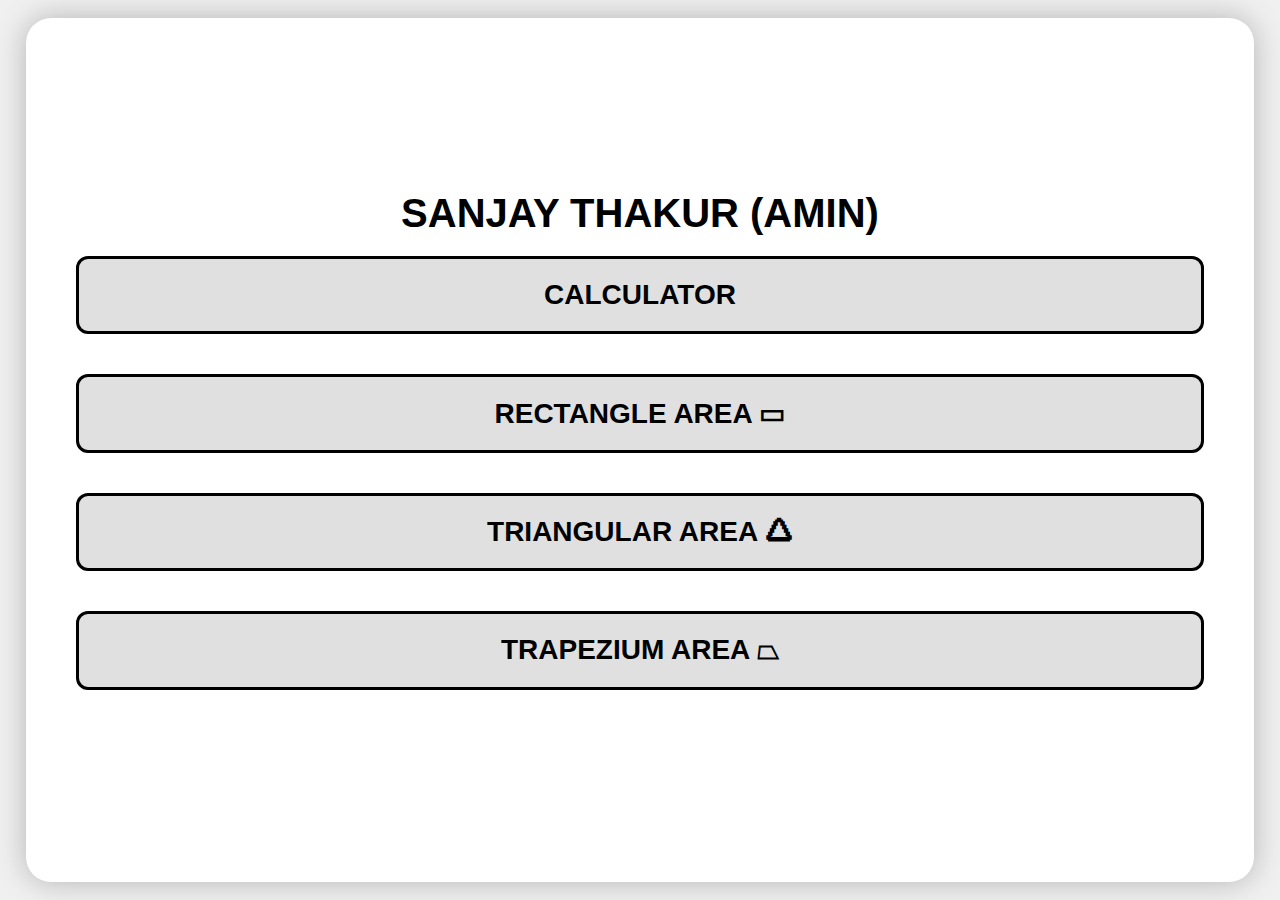
<file: index.html>
<!DOCTYPE html>
<html lang="en">
<head>
  <meta charset="UTF-8">
  <title>SANJAY THAKUR</title>
  <link rel="stylesheet" href="style.css">
</head>
<body>
  <div class="container">
    <h1>SANJAY THAKUR (AMIN)</h1>
    <button onclick="location.href='CALCULATOR/calculator.html'">CALCULATOR</button>
    <button onclick="location.href='rectangle.html'">RECTANGLE AREA ▭</button>
    <button onclick="location.href='triangle.html'">TRIANGULAR AREA 🛆</button>
    <button onclick="location.href='trapezium.html'">TRAPEZIUM AREA ⏢</button>
  </div>
</body>
</html>
</file>
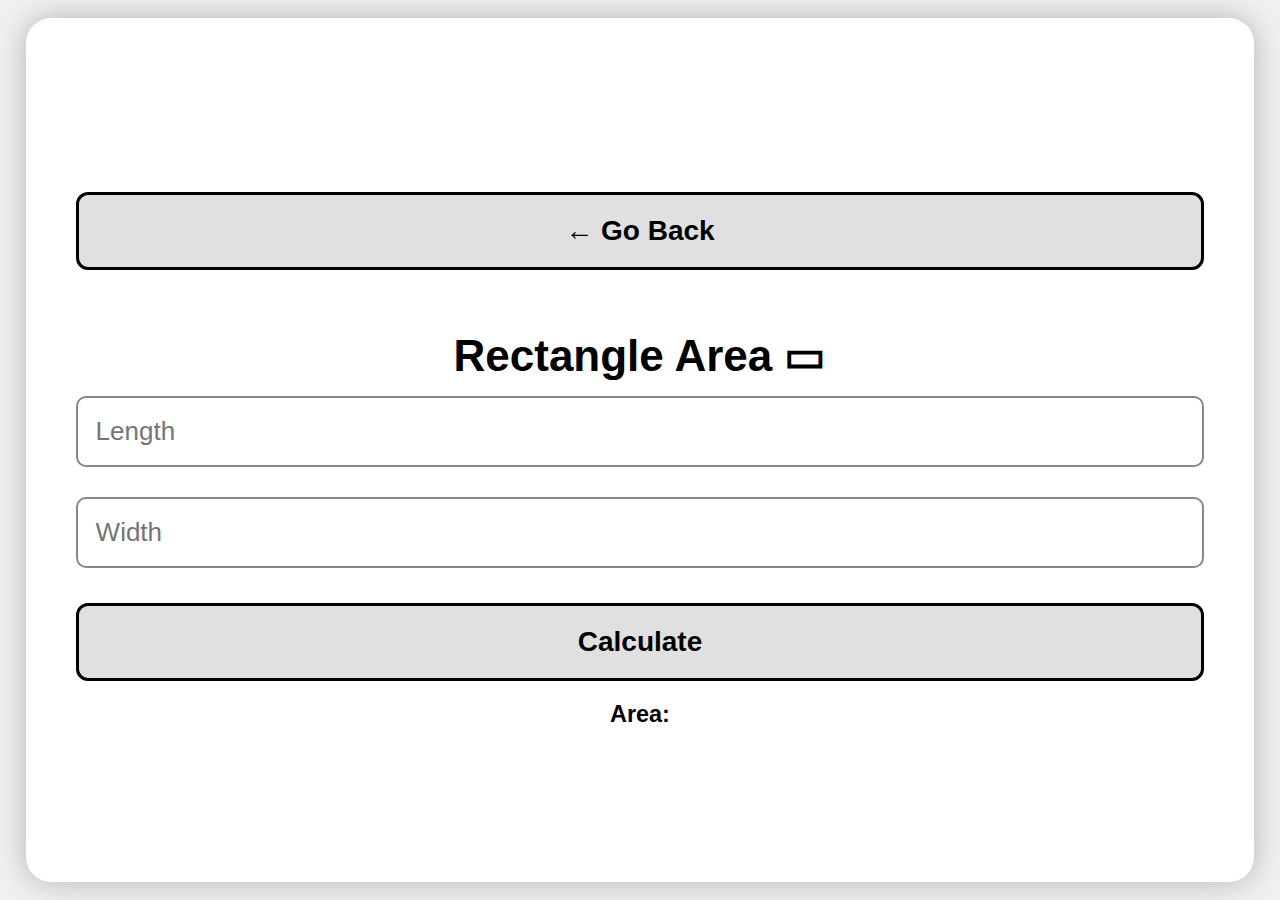
<file: rectangle.html>
<!DOCTYPE html>
<html lang="en">
<head>
  <meta charset="UTF-8">
  <title>Rectangle Area</title>
  <link rel="stylesheet" href="style.css">
</head>
<body>
  <div class="container">
    <button onclick="history.back()">← Go Back</button>
    <h2>Rectangle Area ▭ </h2>
    <input type="number" id="length" placeholder="Length">
    <input type="number" id="width" placeholder="Width">
    <button onclick="calculateRectangle()">Calculate</button>
    <h3>Area: <span id="rectArea"></span></h3>
  </div>

  <script src="script.js"></script>
</body>
</html>
</file>
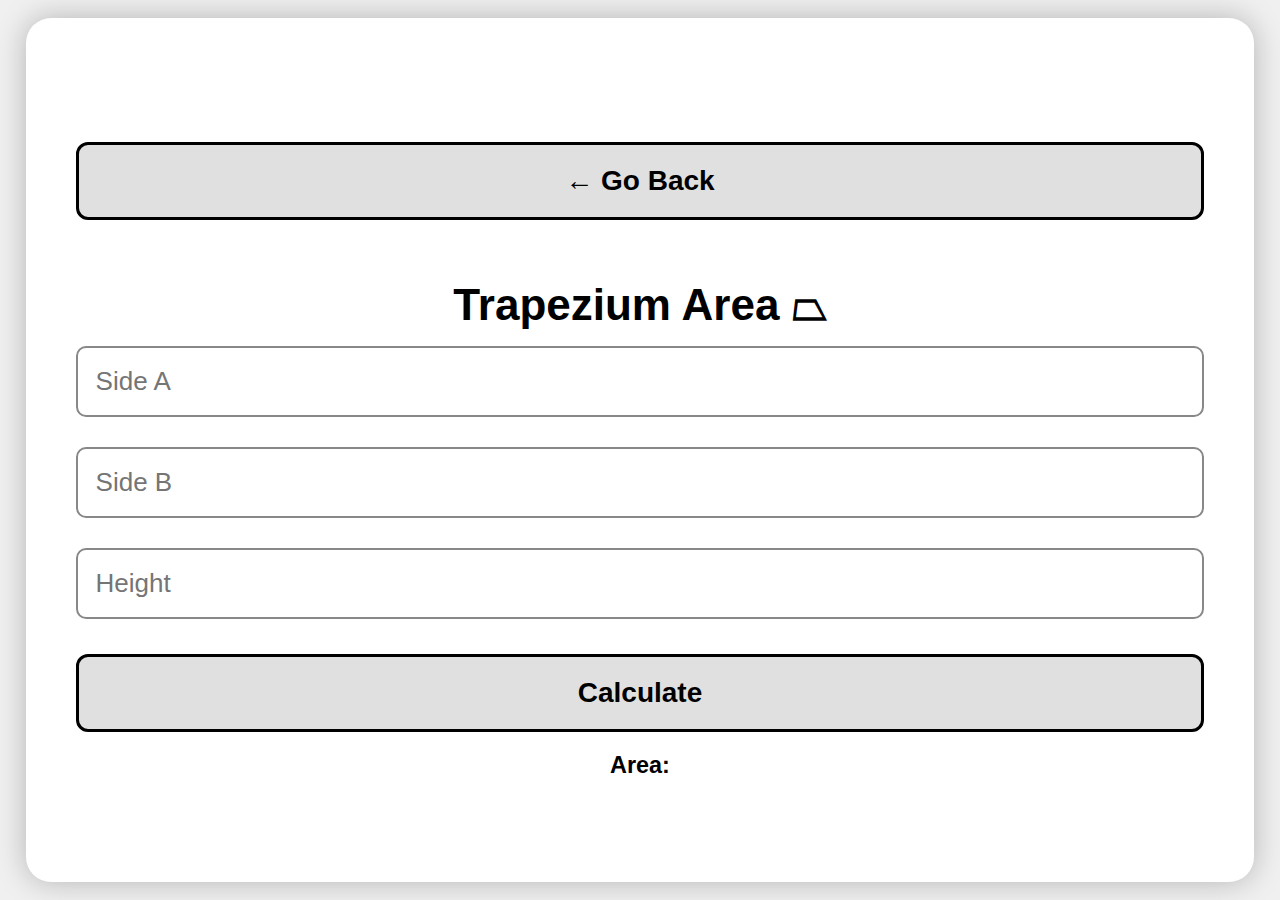
<file: trapezium.html>
<!DOCTYPE html>
<html lang="en">
<head>
  <meta charset="UTF-8">
  <title>Trapezium Area</title>
  <link rel="stylesheet" href="style.css">
</head>
<body>
  <div class="container">
    <button onclick="history.back()">← Go Back</button>
    <h2>Trapezium Area ⏢</h2>
    <input type="number" id="ta" placeholder="Side A">
    <input type="number" id="tb" placeholder="Side B">
    <input type="number" id="th" placeholder="Height">
    <button onclick="calculateTrapezium()">Calculate</button>
    <h3>Area: <span id="trapArea"></span></h3>
  </div>

  <script src="script.js"></script>
</body>
</html>
</file>
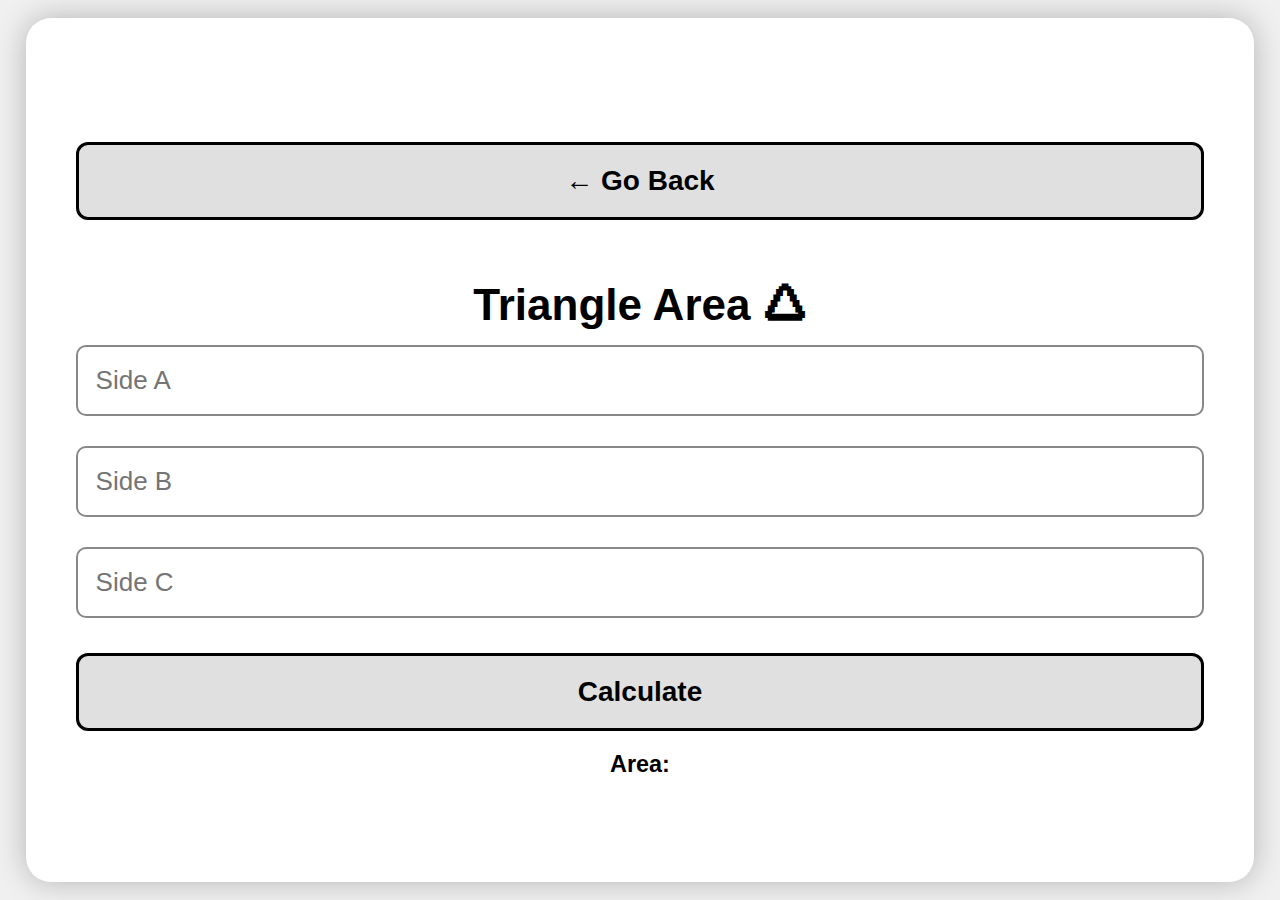
<file: triangle.html>
<!DOCTYPE html>
<html lang="en">
<head>
  <meta charset="UTF-8">
  <title>Triangle Area</title>
  <link rel="stylesheet" href="style.css">
</head>
<body>
  <div class="container">
    <button onclick="history.back()">← Go Back</button>
    <h2>Triangle Area 🛆</h2>
    <input type="number" id="a" placeholder="Side A">
    <input type="number" id="b" placeholder="Side B">
    <input type="number" id="c" placeholder="Side C">
    <button onclick="calculateTriangle()">Calculate</button>
    <h3>Area: <span id="triArea"></span></h3>
  </div>

  <script src="script.js"></script>
</body>
</html>
</file>
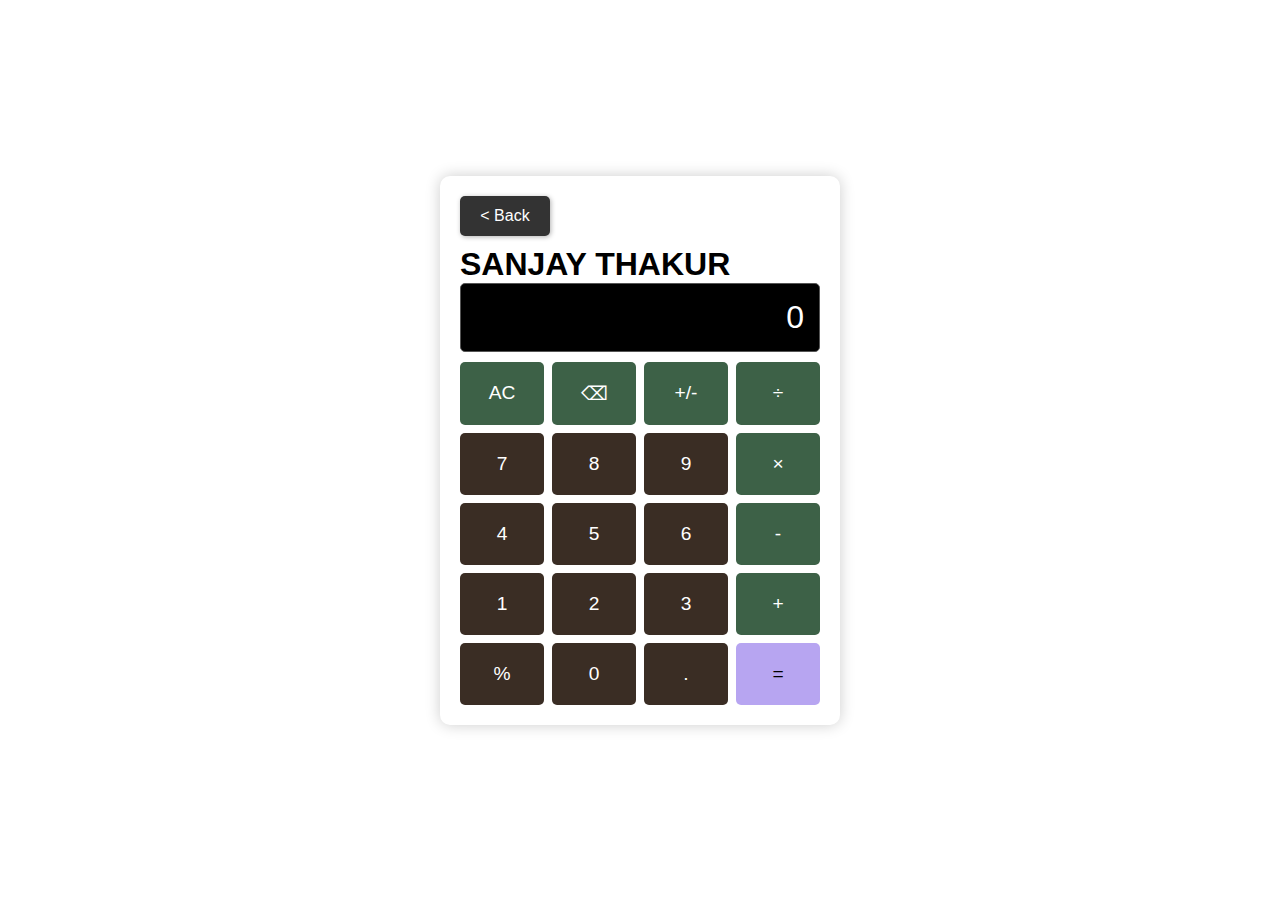
<file: CALCULATOR/calculator.html>
<!DOCTYPE html>
<html lang="en">
<head>
  <meta charset="UTF-8" />
  <meta name="viewport" content="width=device-width, initial-scale=1.0"/>
  <title>Custom Calculator</title>
  <link rel="stylesheet" href="style.css"/>
</head>
<body>
  <div class="calculator">
    <div >
        <button class="back-button" onclick="history.back()"> < Back</button>
    </div>
    <h1>SANJAY THAKUR</h1>
    <div class="display" id="display">0</div>
    <div class="buttons">
      <button class="green" onclick="clearDisplay()">AC</button>
      <button class="green" onclick="backspace()">⌫</button>
      <button class="green" onclick="toggleSign()">+/-</button>
      <button class="green" onclick="appendOperator('/')">÷</button>

      <button onclick="appendNumber('7')">7</button>
      <button onclick="appendNumber('8')">8</button>
      <button onclick="appendNumber('9')">9</button>
      <button class="green" onclick="appendOperator('*')">×</button>

      <button onclick="appendNumber('4')">4</button>
      <button onclick="appendNumber('5')">5</button>
      <button onclick="appendNumber('6')">6</button>
      <button class="green" onclick="appendOperator('-')">-</button>

      <button onclick="appendNumber('1')">1</button>
      <button onclick="appendNumber('2')">2</button>
      <button onclick="appendNumber('3')">3</button>
      <button class="green" onclick="appendOperator('+')">+</button>

      <button onclick="appendOperator('%')">%</button>
      <button onclick="appendNumber('0')">0</button>
      <button onclick="appendNumber('.')">.</button>
      <button class="purple" onclick="calculate()">=</button>
    </div>
  </div>

  <script src="calc.js"></script>
</body>
</html>
</file>
<file: style.css>
* {
  margin: 0;
  padding: 0;
  box-sizing: border-box;
}

html, body {
  width: 100%;
  height: 100%;
  overflow: hidden; /* Disable scroll */
  touch-action: auto; /* Disable zoom on mobile */
  user-select: none;
  font-size: 20px; /* EVEN LARGER base font size */
}

body {
  font-family: Arial, sans-serif;
  background: #f0f0f0;
  display: flex;
  justify-content: center;
  align-items: center;
}

.container {
  width: 96vw;
  height: 96vh;
  background: white;
  padding: 50px; /* more inner spacing */
  border-radius: 25px;
  box-shadow: 0 0 30px rgba(0, 0, 0, 0.25);
  display: flex;
  flex-direction: column;
  justify-content: center;
  align-items: center;
}

button {
  display: block;
  width: 100%;
  padding: 20px; /* bigger button padding */
  margin: 20px 0;
  font-size: 1.4em;
  font-weight: bold;
  border: 3px solid black;
  background: #e0e0e0;
  cursor: pointer;
  transition: 0.3s;
  border-radius: 12px;
}

button:hover {
  background-color: #c0c0c0;
}

input {
  display: block;
  width: 100%;
  padding: 18px;
  margin: 15px 0;
  font-size: 1.3em;
  border: 2px solid #888;
  border-radius: 10px;
}

iframe {
  width: 100%;
  height: 650px;
  border: none;
  border-radius: 10px;
}

.hidden {
  display: none;
}

h2 {
  margin-top: 40px;
  font-size: 2.2em;
  text-align: center;
}
</file>
<file: CALCULATOR/style.css>
* {
  margin: 0;
  padding: 0;
  box-sizing: border-box;
}

html, body {
  height: 100%;
  width: 100%;
  background: white;
  font-family: Arial, sans-serif;
  overflow: hidden; /* No scroll */
}

body {
  display: flex;
  justify-content: center;
  align-items: center;
}

.calculator {
  width: 100vw;
  max-width: 400px;
  height: auto;
  background: #fff;
  border-radius: 10px;
  box-shadow: 0 0 15px rgba(0, 0, 0, 0.2);
  padding: 20px;
  display: flex;
  flex-direction: column;
  justify-content: center;
}

.back-button {
  width: 90px;
  height: 40px;
  border: none;
  background-color: #333;
  color: #fff;
  cursor: pointer;
  font-size: 1em;
  border-radius: 5px;
  display: flex;
  align-items: center;
  justify-content: center;
  align-self: flex-start;
  margin-bottom: 10px;
  box-shadow: 1px 1px 5px rgba(0, 0, 0, 0.3);
  transition: background 0.2s ease;
}

.back-button:hover {
  background-color: #555;
}

.display {
  background: black;
  color: white;
  font-size: 2em;
  text-align: right;
  padding: 15px;
  overflow-x: auto;
  white-space: nowrap;
  border: 1px solid #555;
  border-radius: 5px;
  width: 100%;
  margin-bottom: 10px;
}

.buttons {
  display: grid;
  grid-template-columns: repeat(4, 1fr);
  gap: 8px;
}

button {
  padding: 20px;
  font-size: 1.2em;
  border: none;
  background: #3a2d24;
  color: white;
  border-radius: 5px;
  cursor: pointer;
  transition: background 0.2s ease;
}

button:hover {
  background: #5a3d2e;
}

.green {
  background-color: #3d6147;
}

.purple {
  background-color: #b7a5f1;
  color: black;
}
</file>
